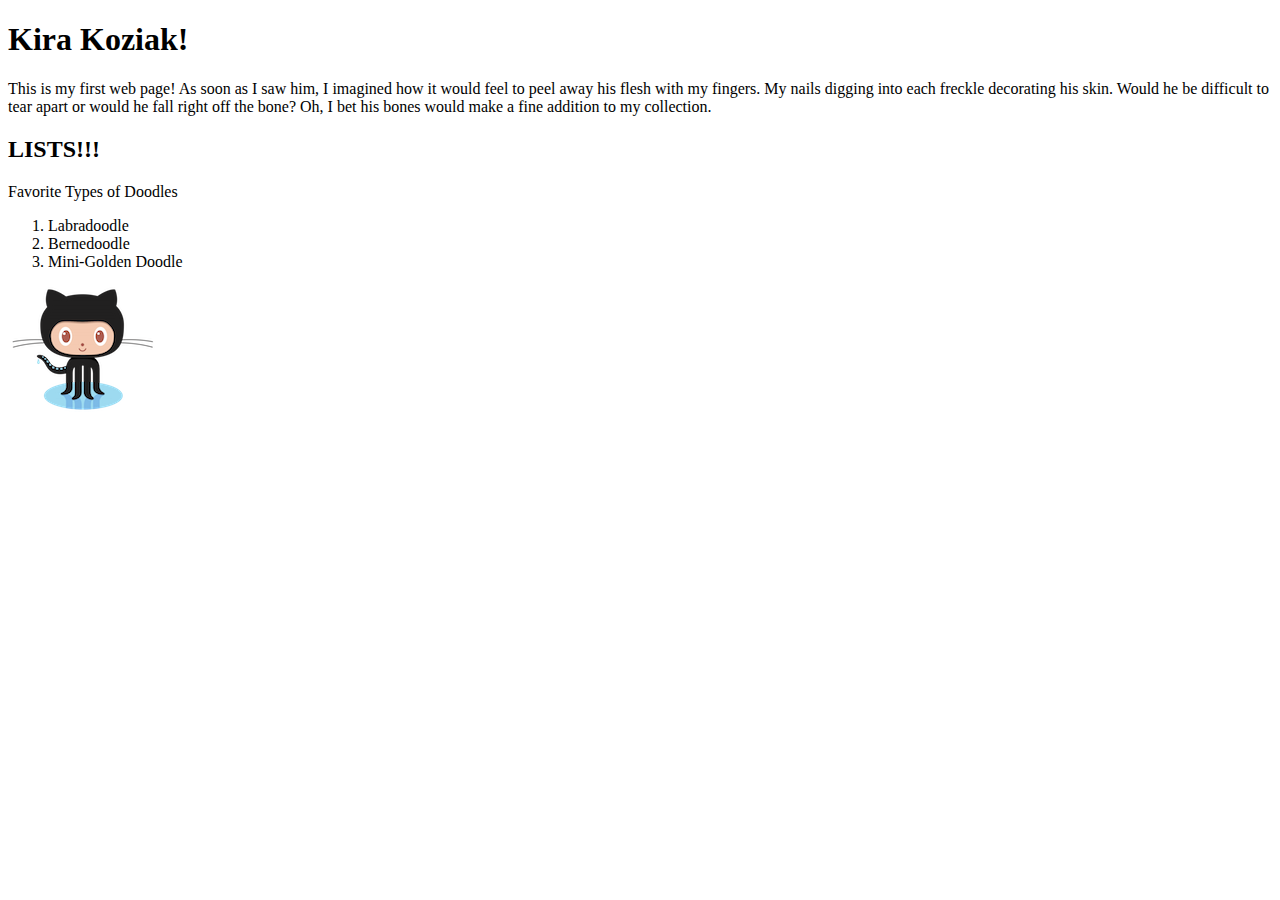
<file: index.html>
<!DOCTYPE html>
<html lang="en">
  <head>
    <title>My Web Page</title>
  </head>

  <body>
    <h1>Kira Koziak!</h1>
      <p>This is my first web page! As soon as I saw him, I imagined how it would feel to peel away his flesh with my fingers. My nails digging into each freckle decorating his skin. Would he be difficult to tear apart or would he fall right off the bone? Oh, I bet his bones would make a fine addition to my collection.
      </p>

    <h2>LISTS!!!</h2>
      <p>Favorite Types of Doodles</p>
      <ol>
        <li>Labradoodle</li>
        <li>Bernedoodle</li>
        <li>Mini-Golden Doodle</li>
      </ol>

    <img src="octocat.png" alt="Octopus cat"/>

  </body>

</html>
</file>
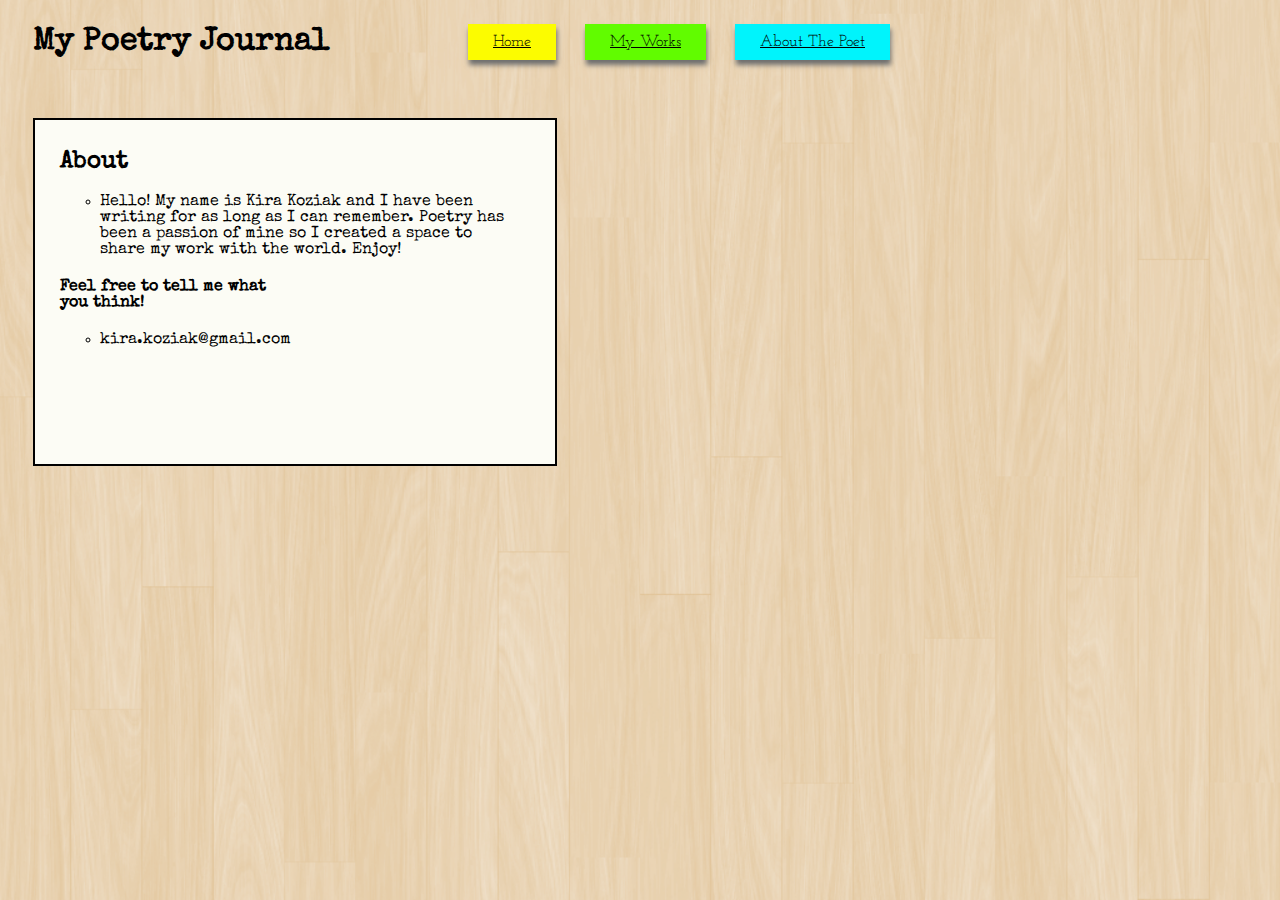
<file: aboutthepoet.html>
<!DOCTYPE html>
<html lang="en" dir="ltr">

  <head>
    <meta charset="utf-8">
    <title>About The Poet</title>
    <link rel="stylesheet" href="final/1.css" />
  </head>

  <body id="abpoet">
  <header id="abhead">
    <h1>My Poetry Journal</h1>
  </header>
  <nav id="nav3">
    <ul>
      <li class="homehome"><a href="homepage.html">Home</a></li>
      <li class="mymymy"><a href="myworks.html">My Works</a></li>
      <li class="atp"><a href="aboutthepoet.html">About The Poet</a></li>
    </ul>
  </nav>

  <main>
    <section id="aboutthepoet">
      <h2>About</h2>
        <ul>
          <li>Hello! My name is Kira Koziak and I have been writing for as long as I can remember. Poetry has been a passion of mine so I created a space to share my work with the world. Enjoy!</li>
        </ul>
      <h4>Feel free to tell me what you think!</h4>
        <ul>
          <li>kira.koziak@gmail.com</li>
        </ul>
    </section>
  </main>
  </body>
</html>
</file>
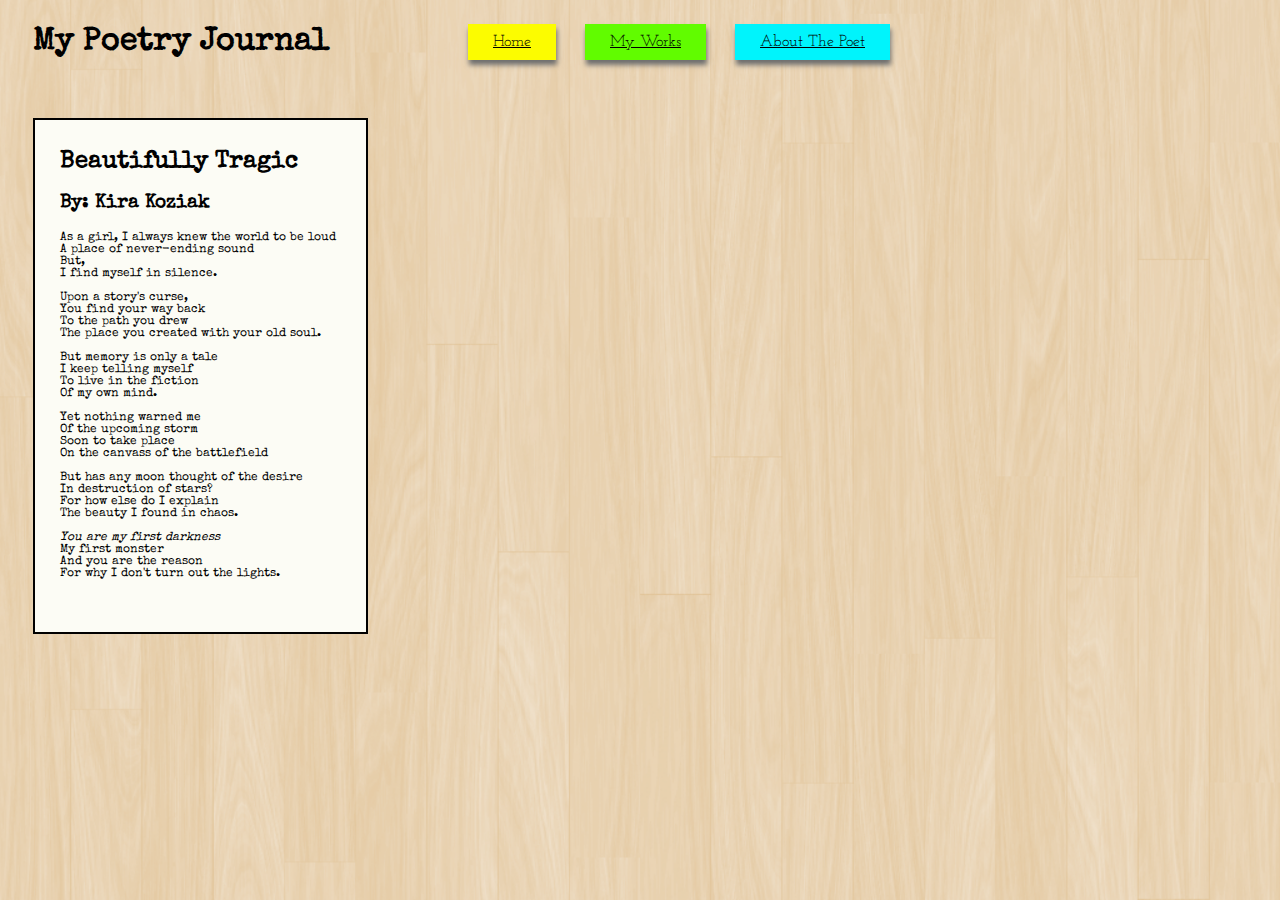
<file: beautifullytragic.html>
<!DOCTYPE html>
<html lang="en" dir="ltr">

  <head>
    <meta charset="utf-8">
    <title>Beautifully Tragic</title>
    <link rel="stylesheet" href="final/1.css" />
  </head>

  <body id="bt">
  <header id="bthead">
    <h1>My Poetry Journal</h1>
  </header>
  <nav id="nav4">
    <ul>
    <li class="homehome"><a href="homepage.html">Home</a></li>
    <li class="mymymy"><a href="myworks.html">My Works</a></li>
    <li class="atp"><a href="aboutthepoet.html">About The Poet</a></li>
    </ul>
  </nav>

  <main>
    <section id="poem1">
      <h2>Beautifully Tragic</h2>
        <h3>By: Kira Koziak</h3>
          <p>As a girl, I always knew the world to be loud<br>A place of never-ending sound<br>But,<br>I find myself in silence.</p>
          <p>Upon a story's curse,<br>You find your way back<br>To the path you drew<br>The place you created with your old soul.</p>
          <p>But memory is only a tale<br>I keep telling myself<br>To live in the fiction<br>Of my own mind.</p>
          <p>Yet nothing warned me<br>Of the upcoming storm<br>Soon to take place<br>On the canvass of the battlefield</p>
          <p>But has any moon thought of the desire<br>In destruction of stars?<br>For how else do I explain<br>The beauty I found in chaos.</p>
          <p><i>You are my first darkness</i><br>My first monster<br>And you are the reason<br>For why I don't turn out the lights.</p>
    </section>
  </main>
  </body>

</html>
</file>
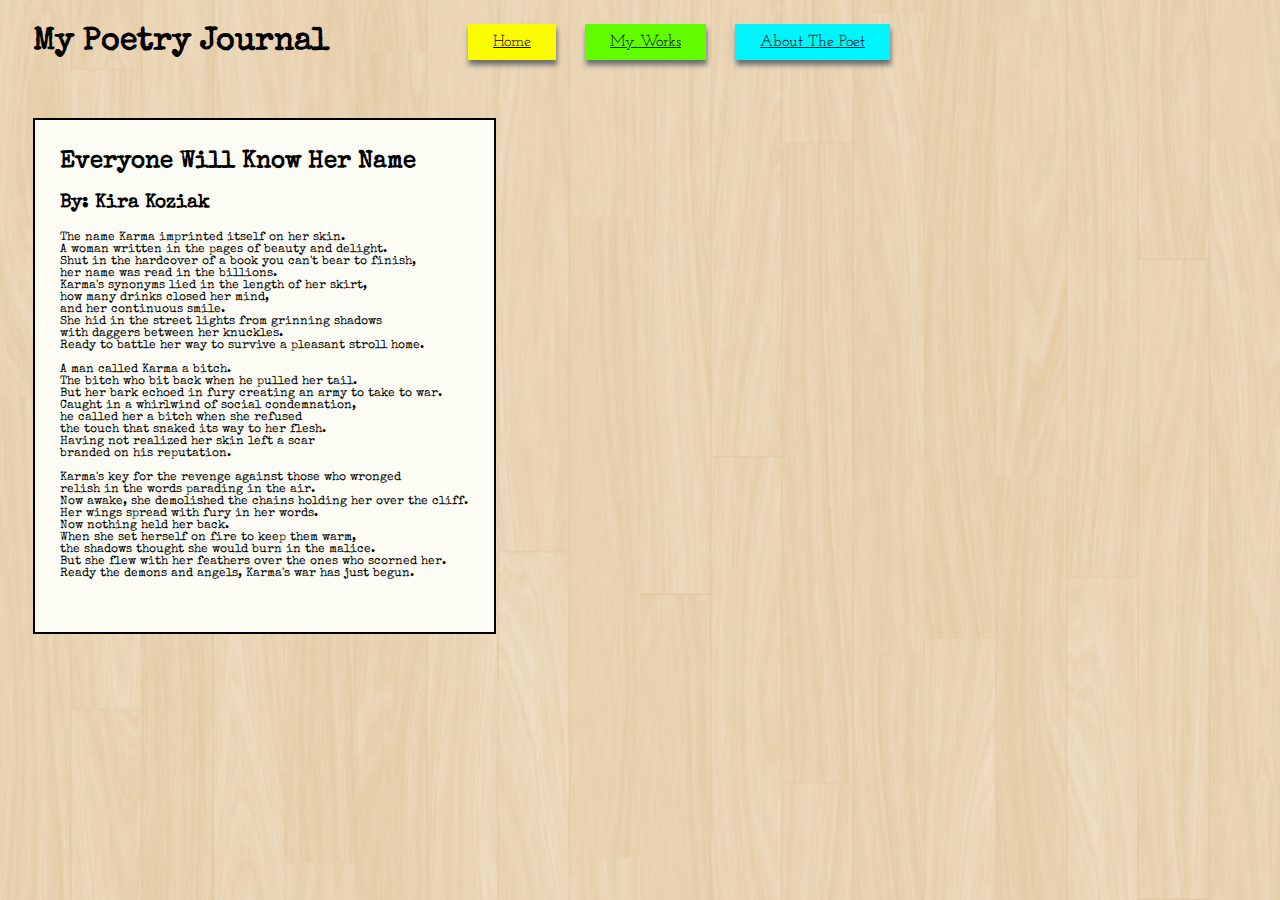
<file: everyonewillknowhername.html>
<!DOCTYPE html>
<html lang="en" dir="ltr">

  <head>
    <meta charset="utf-8">
    <title>Everyone Will Know Her Name</title>
    <link rel="stylesheet" href="final/1.css" />
  </head>

  <body id="ewkhn">
  <header id="p2head">
    <h1>My Poetry Journal</h1>
  </header>
  <nav id="nav5">
    <ul>
    <li class="homehome"><a href="homepage.html">Home</a></li>
    <li class="mymymy"><a href="myworks.html">My Works</a></li>
    <li class="atp"><a href="aboutthepoet.html">About The Poet</a></li>
    </ul>
  </nav>

  <main>
    <section id="poem2">
      <h2>Everyone Will Know Her Name</h2>
        <h3>By: Kira Koziak</h3>
            <p>The name Karma imprinted itself on her skin.<br>A woman written in the pages of beauty and delight.<br>Shut in the hardcover of a book you can't bear to finish,<br>her name was read in the billions.<br>Karma's synonyms lied in the length of her skirt,<br>how many drinks closed her mind,<br>and her continuous smile.<br>She hid in the street lights from grinning shadows<br>with daggers between her knuckles.<br>Ready to battle her way to survive a pleasant stroll home.</p>
            <p>A man called Karma a bitch.<br>The bitch who bit back when he pulled her tail.<br>But her bark echoed in fury creating an army to take to war.<br>Caught in a whirlwind of social condemnation,<br>he called her a bitch when she refused<br>the touch that snaked its way to her flesh.<br>Having not realized her skin left a scar<br>branded on his reputation.</p>
            <p>Karma's key for the revenge against those who wronged<br>relish in the words parading in the air.<br>Now awake, she demolished the chains holding her over the cliff.<br>Her wings spread with fury in her words.<br>Now nothing held her back.<br>When she set herself on fire to keep them warm,<br>the shadows thought she would burn in the malice.<br>But she flew with her feathers over the ones who scorned her.<br>Ready the demons and angels, Karma's war has just begun.</p>
    </section>
  </main>
  </body>
</html>
</file>
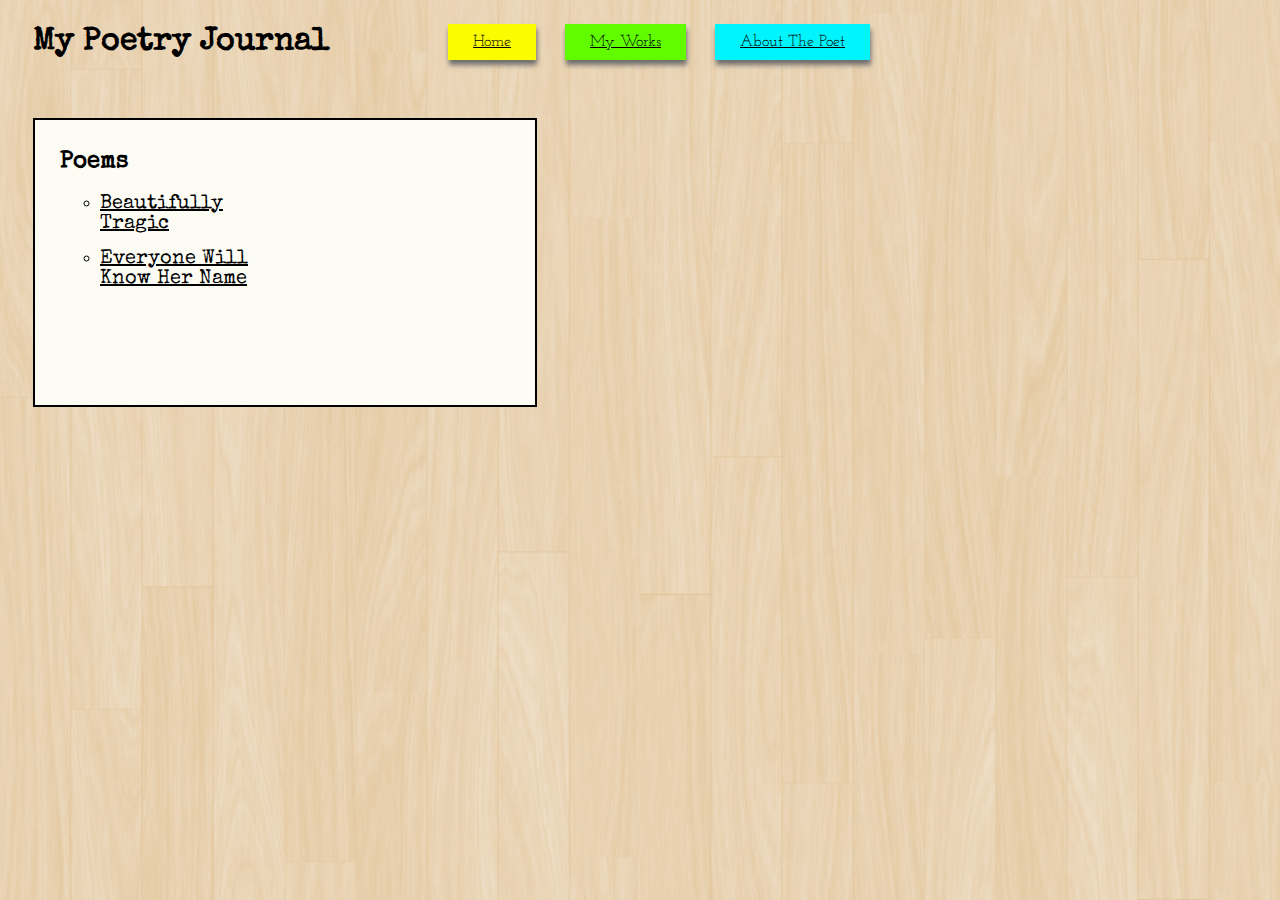
<file: myworks.html>
<!DOCTYPE html>
<html lang="en" dir="ltr">

  <head>
    <meta charset="utf-8">
    <title>My Works</title>
    <link rel="stylesheet" href="final/1.css" />
  </head>

  <body id="myworks">
  <header id="mwhead">
    <h1>My Poetry Journal</h1>
  </header>
  <nav id ="nav2">
    <ul>
    <li class="homehome"><a href="homepage.html">Home</a></li>
    <li class="mymymy"><a href="myworks.html">My Works</a></li>
    <li class="atp"><a href="aboutthepoet.html">About The Poet</a></li>
    </ul>
  </nav>

  <main>
    <section id="poems">
      <h2>Poems</h2>
      <nav id="poemslist">
        <ul>
          <li class="btl"><a href="beautifullytragic.html">Beautifully Tragic</a></li>
          <li class="ewkl"><a href="everyonewillknowhername.html">Everyone Will Know Her Name</a></li>
        </ul>
      </nav>
    </section>
  </main>
</body>
</html>
</file>
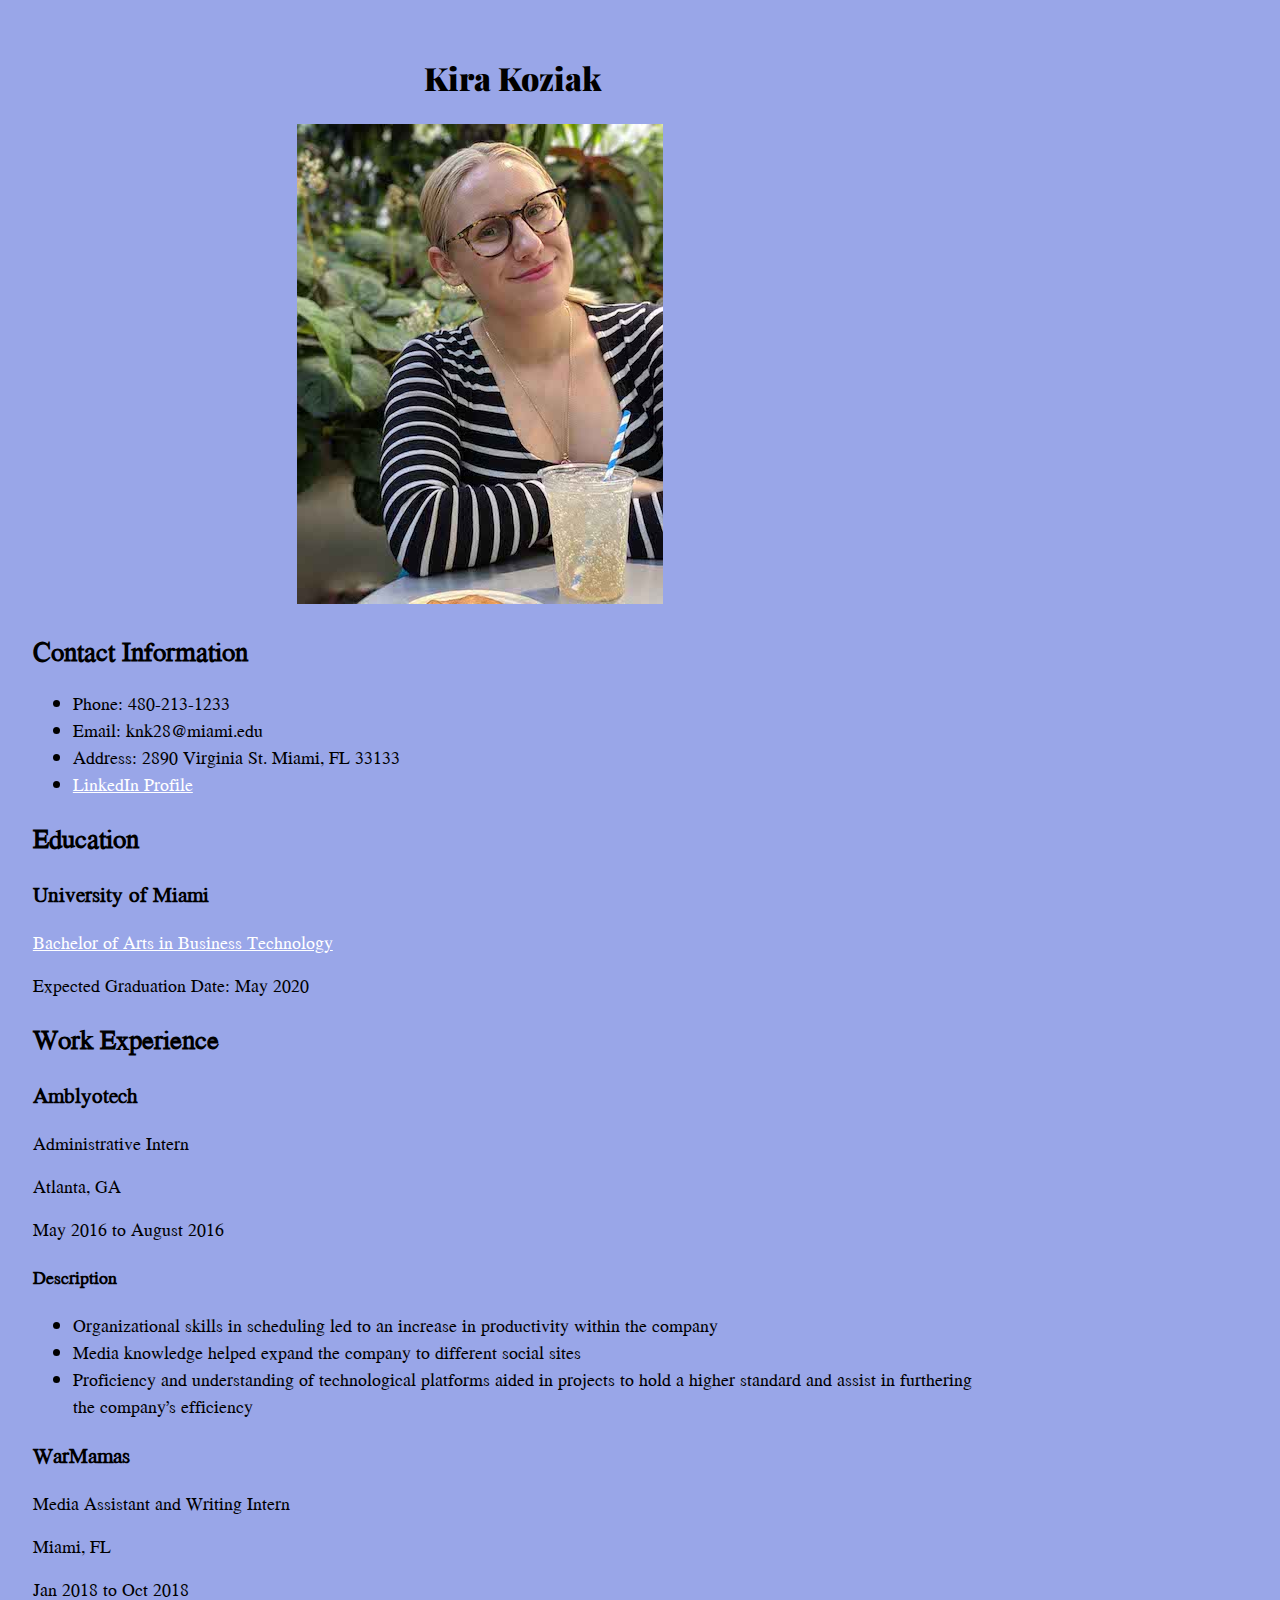
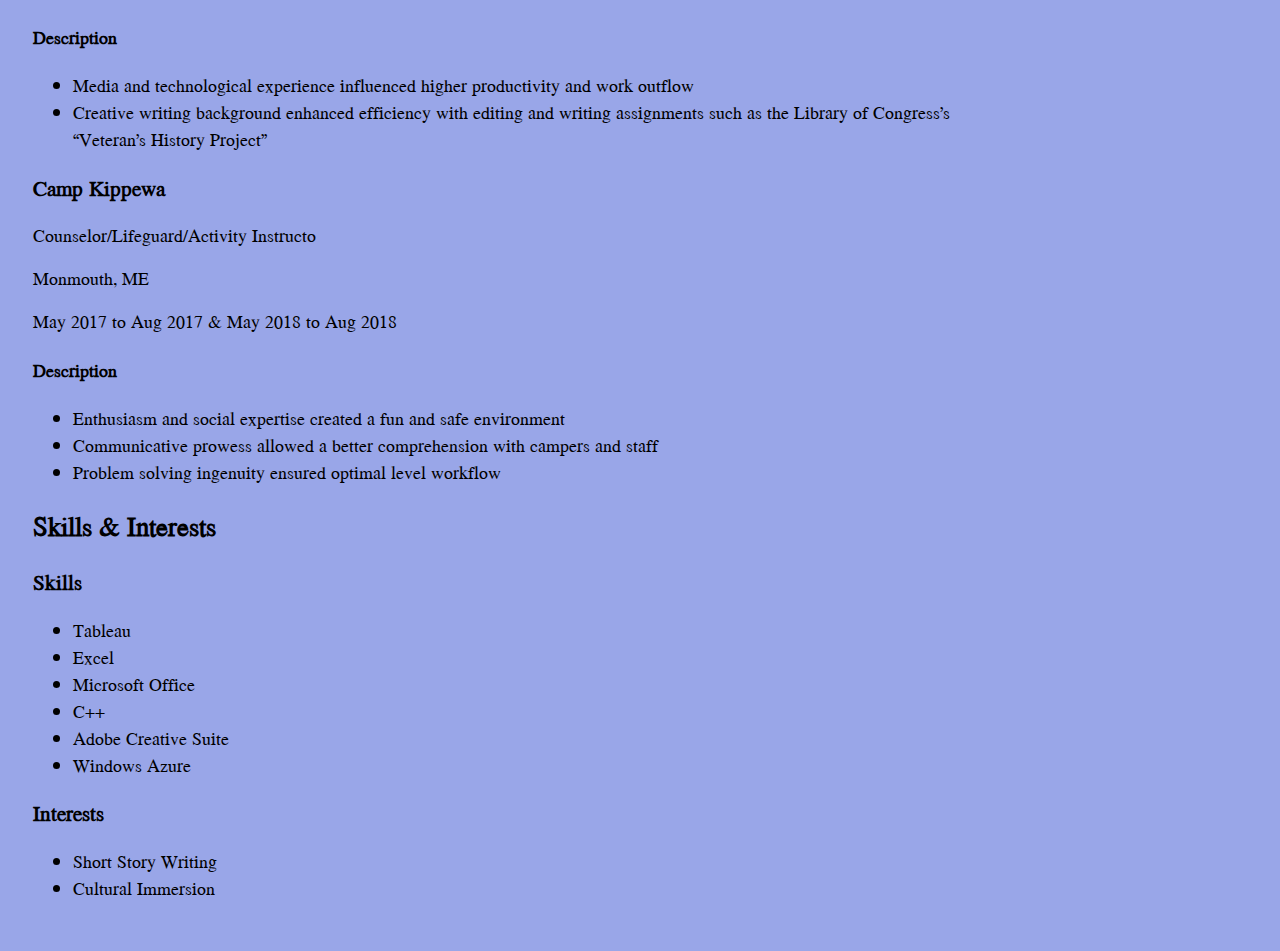
<file: resume.html>
<!DOCTYPE html>
<html lang="en" dir="ltr">

  <head>
    <meta charset="utf-8">
    <title>Kira Koziak's Resume</title>
    <link rel="stylesheet" href="style.css" />
    <style>
      @import url('https://fonts.googleapis.com/css?family=Jomolhari|Playfair+Display:900&display=swap');
    </style>
  </head>

  <body>
    <header>
      <h1>Kira Koziak</h1>
      <div id="headshot"> <img src="resume-pic 8.06.54 PM.jpg" alt="Kira" /></div>
    </header>

    <main>

      <section id="contact-info">
          <h2>Contact Information</h2>
          <ul>
            <li>Phone: 480-213-1233</li>
            <li>Email: knk28@miami.edu</li>
            <li>Address: 2890 Virginia St. Miami, FL 33133</li>
            <li class="linav"><a href="https://www.linkedin.com/in/kira-koziak-3630b8172">LinkedIn Profile</a></li>
          </ul>
      </section>

      <section id="education">

        <h2>Education</h2>

        <h3>University of Miami</h3>
        <p class="navmi"><a href="http://bulletin.miami.edu/undergraduate-academic-programs/business/business-technology/">Bachelor of Arts in Business Technology</a></p>
        <p>Expected Graduation Date: May 2020</p>

      </section>

      <section id="work-experience">
        <h2>Work Experience</h2>

        <article>
          <h3>Amblyotech</h3>

          <p>Administrative Intern</p>

          <p>Atlanta, GA</p>

          <p>May 2016 to August 2016</p>

          <h4>Description</h4>
          <ul>
            <li>Organizational skills in scheduling led to an increase in productivity within the company</li>
            <li>Media knowledge helped expand the company to different social sites</li>
            <li>Proficiency and understanding of technological platforms aided in projects to hold a higher standard and assist in furthering the company’s efficiency</li>
          </ul>
        </article>

        <article>
          <h3>WarMamas</h3>
          <p>Media Assistant and Writing Intern</p>
          <p>Miami, FL</p>
          <p>Jan 2018 to Oct 2018</p>

          <h4>Description</h4>
          <ul>
            <li>Media and technological experience influenced higher productivity and work outflow</li>
            <li>Creative writing background enhanced efficiency with editing and writing assignments such as the Library of Congress’s “Veteran’s History Project” </li>
          </ul>
        </article>

        <article>
          <h3>Camp Kippewa</h3>
          <p>Counselor/Lifeguard/Activity Instructo</p>
          <p>Monmouth, ME</p>
          <p>May 2017 to Aug 2017 & May 2018 to Aug 2018</p>

          <h4>Description</h4>
        <ul>
          <li>Enthusiasm and social expertise created a fun and safe environment</li>
          <li>Communicative prowess allowed a better comprehension with campers and staff</li>
          <li>Problem solving ingenuity ensured optimal level workflow</li>
        </ul>
      </article>

      </section>

      <section id="skills-and-interests">
      <h2>Skills & Interests</h2>
      <h3>Skills</h3>
        <ul>
          <li>Tableau</li>
          <li>Excel</li>
          <li>Microsoft Office</li>
          <li>C++</li>
          <li>Adobe Creative Suite</li>
          <li>Windows Azure</li>
        </ul>

        <h3>Interests</h3>
        <ul>
          <li>Short Story Writing</li>
          <li>Cultural Immersion</li>
        </ul>
      </section>

    </main>
  </body>

</html>
</file>
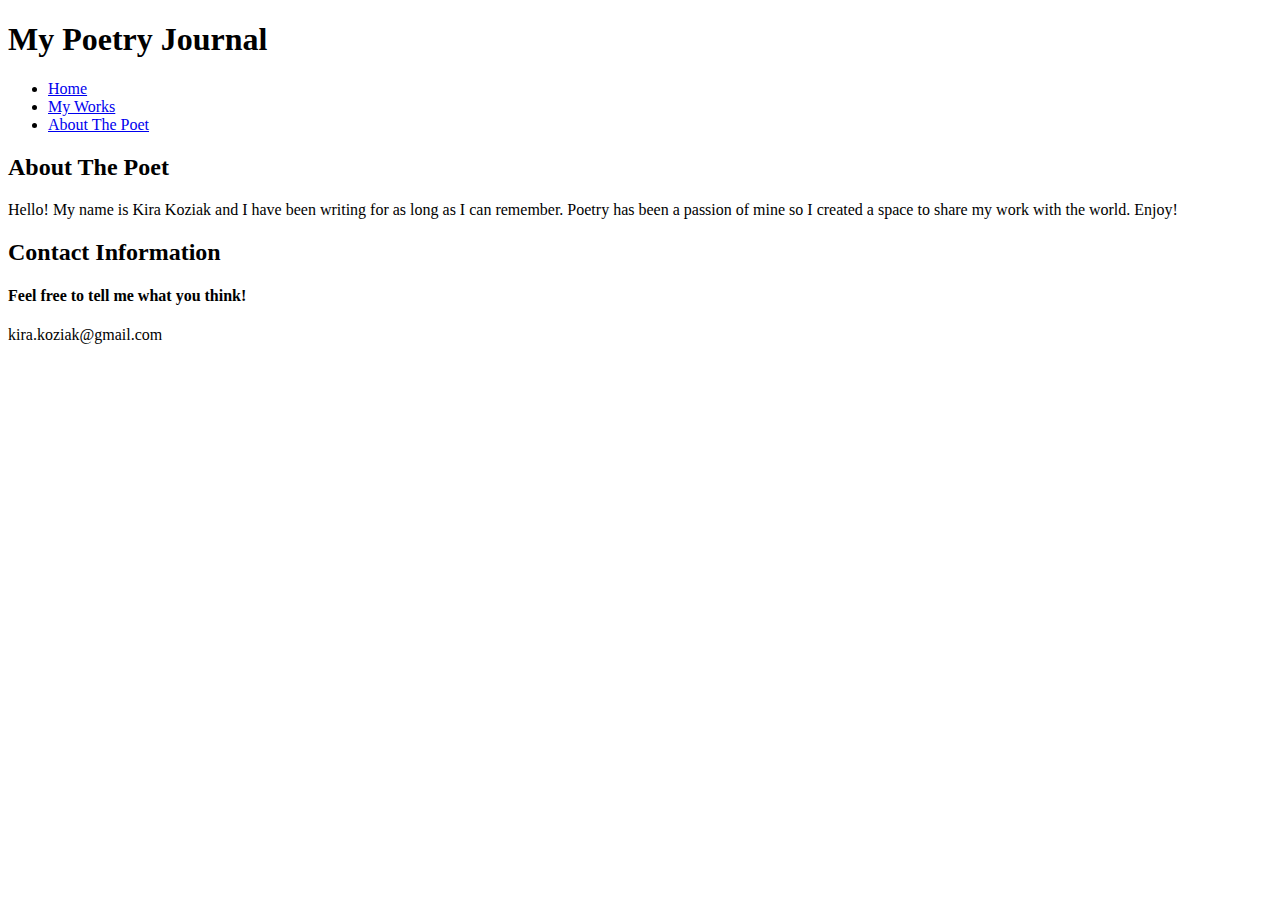
<file: My Poetry Journal/aboutthepoet.html>
<!DOCTYPE html>
<html lang="en" dir="ltr">

  <head>
    <meta charset="utf-8">
    <title>About The Poet</title>
    <link rel="stylesheet" href="final:css/1.css" />
  </head>

  <body>
  <header>
    <h1>My Poetry Journal</h1>
  </header>
  <nav id="nav3">
    <ul>
      <li><a href="homepage.html">Home</a></li>
      <li><a href="myworks.html">My Works</a></li>
      <li><a href="aboutthepoet.html">About The Poet</a></li>
    </ul>
  </nav>

  <main>
    <section id="aboutthepoet">
      <h2>About The Poet</h2>
          <p>Hello! My name is Kira Koziak and I have been writing for as long as I can remember. Poetry has been a passion of mine so I created a space to share my work with the world. Enjoy!</p>
    </section>
    <section id="contactinfo">
      <h2>Contact Information</h2>
        <h4>Feel free to tell me what you think!</h4>
        <p>kira.koziak@gmail.com</p>
    </section>
  </main>
  </body>
</html>
</file>
<file: final/1.css>
@import url('https://fonts.googleapis.com/css?family=Josefin+Slab|Special+Elite&display=swap');


body {
  background-image: url('/Images/background.png');
  background-attachment: fixed;
  background-size: cover;
}

#homepage {
  display: grid;
  grid-template-columns: 250px 250px 250px;
  grid-template-rows: 200px 150px;
  grid-row-gap: 10px;
  max-width: 960px;
  margin: 0 auto;
  grid-template-areas:
  "mainhead mainhead mainhead"
  "nav1 nav1 nav1";
}

#mainhead {
  grid-area: mainhead;
}

#mainhead h1{
  font-family: 'Special Elite', cursive;
  font-size: 72px;
  margin-left: 3.5px;
  margin-top: 80px;
}

#nav1 {
  grid-area: nav1;
}

#nav1 li{
  display: inline;
  font-family: 'Josefin Slab', serif;
  font-size: 25px;
}

.homehome a {
  color: rgba(0, 0, 0);
}

.mymymy a {
  color: rgba(0, 0, 0);
}

.atp a {
  color: rgba(0, 0, 0);
}

#nav1 li.homehome{
  background-color: rgba(252, 252,0);
  padding-top: 10px;
  padding-right: 25px;
  padding-bottom: 30px;
  padding-left: 25px;
  margin-left: -30px;
  box-shadow: 1px 5px 5px rgba(110, 110, 110);
}

#nav1 li.mymymy{
  background-color: rgba(97, 252, 0);
  padding-top: 10px;
  padding-right: 25px;
  padding-bottom: 30px;
  padding-left: 25px;
  margin-left: 50px;
  box-shadow: 1px 5px 5px rgba(110, 110, 110);
}

#nav1 li.atp{
  background-color: rgba(0, 244, 252);
  padding-top: 10px;
  padding-right: 25px;
  padding-bottom: 30px;
  padding-left: 25px;
  margin-left: 50px;
  box-shadow: 1px 5px 5px rgba(110, 110, 110);
}

#myworks h1 {
  font-family: 'Special Elite', cursive;
}

#nav2 li{
  display: inline;
  font-family: 'Josefin Slab', serif;
}

#myworks h2{
  font-family: 'Special Elite', cursive;
}

#poemslist li{
  list-style-type: circle;
  font-family: 'Special Elite', cursive;
  color: rgba(0, 0, 0);
  font-size: 20px;
}

#poemslist li.btl {
  margin-bottom: 15px;
}

#myworks{
  display: grid;
  grid-template-columns: 200px 200px 200px 300px;
  grid-template-rows: 100px 100px 100px 100px;
  grid-row-gap: 10px;
  max-width: 960px;
  grid-template-areas:
  "mwhead mwhead nav2 nav2"
  "poems poems poems poems"
  "poems poems poems poems"
  "poems poems poems poems";
}

#mwhead {
  grid-area: mwhead;
}

#nav2 {
  grid-area: nav2;
}

#poems {
  grid-area: poems;
}

#mwhead{
  margin-left: 25px;
  margin-top: -3.5px;
}

#nav2 {
  margin-top: 8px;
}

#poems h2{
  color: rgba(0, 0, 0);
}

.btl a{
  color: rgba(0, 0, 0);
}

.ewkl a{
  color: rgba(0, 0, 0);
}

#nav2 li.homehome {
  background-color: rgba(252, 252,0);
  padding-top: 10px;
  padding-right: 25px;
  padding-bottom: 10px;
  padding-left: 25px;
  box-shadow: 1px 5px 5px rgba(110, 110, 110);
}

#nav2 li.mymymy{
  background-color: rgba(97, 252, 0);
  padding-top: 10px;
  padding-right: 25px;
  padding-bottom: 10px;
  padding-left: 25px;
  margin-left: 25px;
  box-shadow: 1px 5px 5px rgba(110, 110, 110);
}

#nav2 li.atp {
  background-color: rgba(0, 244, 252);
  padding-top: 10px;
  padding-right: 25px;
  padding-bottom: 10px;
  padding-left: 25px;
  margin-left: 25px;
  box-shadow: 1px 5px 5px rgba(110, 110, 110);
}

#poems {
  box-sizing: content-box;
  width: 100%;
  background-color: rgba(252, 252, 245);
  padding-top: 10px;
  padding-right: 275px;
  padding-bottom: 100px;
  padding-left: 25px;
  border-color: rgba(0, 0, 0);
  border-style: solid;
  border-width: 2px;
  margin-left: 25px;
}


#bt h1, h2, h3{
  font-family: 'Special Elite', cursive;
}

#poem1 p{
  font-family: 'Special Elite', cursive;
  font-size: 12px;
}

#nav4 li{
  display: inline;
  font-family: 'Josefin Slab', serif;
}

#bt{
  display: grid;
  grid-template-columns: 220px 200px 200px 300px;
  grid-template-rows: 100px 500px;
  grid-row-gap: 10px;
  max-width: 960px;
  grid-template-areas:
  "bthead bthead nav4 nav4"
  "poem poem poem poem";
}

#bthead {
  grid-area: bthead;
}

#nav4 {
  grid-area: nav4;
}

#bt main {
  grid-area: poem;
}

#bthead {
  margin-left: 25px;
  margin-top: -3.5px;
}

#nav4 {
  margin-top: 8px;
}

#bt main {
  margin-right: 35em;
  margin-left: 25px;
  margin-bottom: -1em;
  box-sizing: content-box;
  max-width: 100%;
  background-color: rgba(252, 252, 245);
  padding-top: 10px;
  padding-right: 10px;
  padding-bottom: 10px;
  padding-left: 25px;
  border-color: rgba(0, 0, 0);
  border-style: solid;
  border-width: 2px;
}

#nav4 li.homehome {
  background-color: rgba(252, 252,0);
  padding-top: 10px;
  padding-right: 25px;
  padding-bottom: 10px;
  padding-left: 25px;
  box-shadow: 1px 5px 5px rgba(110, 110, 110);
}

#nav4 li.mymymy{
  background-color: rgba(97, 252, 0);
  padding-top: 10px;
  padding-right: 25px;
  padding-bottom: 10px;
  padding-left: 25px;
  margin-left: 25px;
  box-shadow: 1px 5px 5px rgba(110, 110, 110);
}

#nav4 li.atp {
  background-color: rgba(0, 244, 252);
  padding-top: 10px;
  padding-right: 25px;
  padding-bottom: 10px;
  padding-left: 25px;
  margin-left: 25px;
  box-shadow: 1px 5px 5px rgba(110, 110, 110);
}


#ewkhn h1 {
  font-family: 'Special Elite', cursive;
}

#poem2 p{
  font-family: 'Special Elite', cursive;
  font-size: 12px;
}

#nav5 li{
  display: inline;
  font-family: 'Josefin Slab', serif;
}

#p1f li{
    display: inline;
    font-family: 'Josefin Slab', serif;
}

#ewkhn{
  display: grid;
  grid-template-columns: 220px 200px 200px 300px;
  grid-template-rows: 100px 500px;
  grid-row-gap: 10px;
  max-width: 960px;
  grid-template-areas:
  "p2head p2head nav5 nav5"
  "poem poem poem poem";
}

#p2head {
  grid-area: p2head;
}

#nav5 {
  grid-area: nav5;
}

#ewkhn main {
  grid-area: poem;
}

#p2head {
  margin-left: 25px;
  margin-top: -3.5px;
}

#nav5 {
  margin-top: 8px;
}

#nav5 li.homehome {
  background-color: rgba(252, 252,0);
  padding-top: 10px;
  padding-right: 25px;
  padding-bottom: 10px;
  padding-left: 25px;
  box-shadow: 1px 5px 5px rgba(110, 110, 110);
}

#nav5 li.mymymy{
  background-color: rgba(97, 252, 0);
  padding-top: 10px;
  padding-right: 25px;
  padding-bottom: 10px;
  padding-left: 25px;
  margin-left: 25px;
  box-shadow: 1px 5px 5px rgba(110, 110, 110);
}

#nav5 li.atp {
  background-color: rgba(0, 244, 252);
  padding-top: 10px;
  padding-right: 25px;
  padding-bottom: 10px;
  padding-left: 25px;
  margin-left: 25px;
  box-shadow: 1px 5px 5px rgba(110, 110, 110);
}

#ewkhn main {
  margin-left: 25px;
  margin-bottom: -1em;
  margin-right: 27em;
  box-sizing: content-box;
  max-width: 100%;
  background-color: rgba(252, 252, 245);
  padding-top: 10px;
  padding-right: 10px;
  padding-bottom: 25px;
  padding-left: 25px;
  border-color: rgba(0, 0, 0);
  border-style: solid;
  border-width: 2px;
}

#abpoet h1 {
  font-family: 'Special Elite', cursive;
}

#aboutthepoet p{
  font-family: 'Special Elite', cursive;
  font-size: 15px;
}

#nav3 li{
  display: inline;
  font-family: 'Josefin Slab', serif;
}

#contactinfo h2{
  font-family: 'Special Elite', cursive;
}

#aboutthepoet h4{
  font-family: 'Special Elite', cursive;
}

#aboutthepoet li{
  list-style-type: circle;
  font-family: 'Special Elite', cursive;
  color: rgba(0, 0, 0);
  margin-right: -15em;
}

#abpoet{
  display: grid;
  grid-template-columns: 220px 200px 200px 300px;
  grid-template-rows: 100px 500px;
  grid-row-gap: 10px;
  max-width: 960px;
  grid-template-areas:
  "abhead abhead nav3 nav3"
  "aboutthepoet aboutthepoet aboutthepoet aboutthepoet";
}

#abhead {
  grid-area: abhead;
}

#nav3 {
  grid-area: nav3;
}

#aboutthepoet {
  grid-area: aboutthepoet;
}

#abhead {
  margin-left: 25px;
  margin-top: -3.5px;
}

#nav3 {
  margin-top: 8px;
}

#nav3 li.homehome {
  background-color: rgba(252, 252,0);
  padding-top: 10px;
  padding-right: 25px;
  padding-bottom: 10px;
  padding-left: 25px;
  box-shadow: 1px 5px 5px rgba(110, 110, 110);
}

#nav3 li.mymymy{
  background-color: rgba(97, 252, 0);
  padding-top: 10px;
  padding-right: 25px;
  padding-bottom: 10px;
  padding-left: 25px;
  margin-left: 25px;
  box-shadow: 1px 5px 5px rgba(110, 110, 110);
}

#nav3 li.atp {
  background-color: rgba(0, 244, 252);
  padding-top: 10px;
  padding-right: 25px;
  padding-bottom: 10px;
  padding-left: 25px;
  margin-left: 25px;
  box-shadow: 1px 5px 5px rgba(110, 110, 110);
}

#aboutthepoet {
  box-sizing: content-box;
  width: 100%;
  background-color: rgba(252, 252, 245);
  padding-top: 10px;
  padding-right: 275px;
  padding-bottom: 100px;
  padding-left: 25px;
  border-color: rgba(0, 0, 0);
  border-style: solid;
  border-width: 2px;
  margin-left: 25px;
}
</file>
<file: style.css>
@import url('https://fonts.googleapis.com/css?family=Jomolhari|Playfair+Display:900&display=swap');

html{
  font-size: 16px;
}

body {
  background-color: rgba(125, 142, 226, 0.79);
  color: rgba(0, 0, 0, 1);
  font-family: 'Jomolhari', serif;
  margin: 20px;
  padding: 1%;
  max-width: 960px;
}

header {
  max-width: 960px;
}
header h1 {
  text-align: center;
  font-family: 'Playfair Display', serif;
  line-height: 1.5;
  font-weight: 900;
}

h2 h3 h4 {
  color: rgba(0, 0, 0, 1);
  font-family: 'Jomolhari', serif
}

.linav a {
  display: block;
  color: white;
}

.navmi a {
  display: block;
  color: white;
}

#headshot {
  display: block;
  margin: auto auto auto auto;
  width: 45%;
}

section {
  display: block;
  grid-gap: 2px;
}

article {
  display: block;
  grid-gap: 1px;
}

#header {
  grid-area: header;
}

#contact-info{
  grid-area: contact-info;
}

#education {
  grid-area: education;
}

#work-experience {
  grid-area: work-experience;
}

#skills-and-interests{
  grid-area: skills-and-interests;
}

.linav a:hover {
  background-color: rgba(178, 36, 243, 0.48);
}

.navmi a:hover{
  background-color: rgba(178, 36, 243, 0.48);
}

.linav a:active{
  background-color: pink;
}

.navmi a:active{
  background-color: pink;
}
</file>
